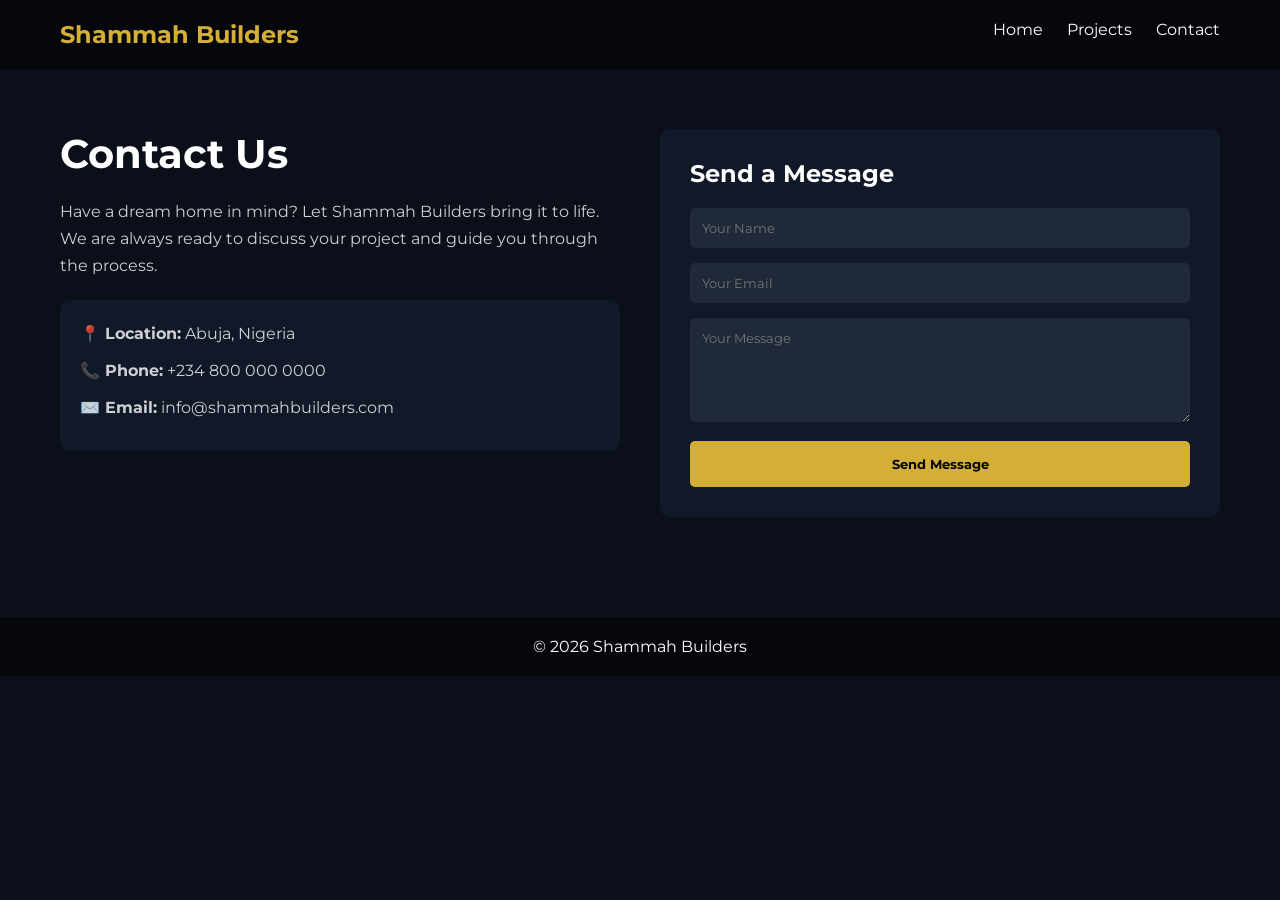
<file: shammah builders/contact.html>
<!DOCTYPE html>
<html lang="en">
<head>
<meta charset="UTF-8">
<meta name="viewport" content="width=device-width, initial-scale=1.0">
<title>Contact | Shammah Builders</title>

<link href="https://fonts.googleapis.com/css2?family=Montserrat:wght@300;600;800&display=swap" rel="stylesheet">

<style>
*{
margin:0;
padding:0;
box-sizing:border-box;
font-family:'Montserrat',sans-serif;
}

body{
background:#0b0f19;
color:white;
}

/* NAV */
nav{
display:flex;
justify-content:space-between;
padding:20px 60px;
background:#05070c;
}

nav h2{
color:#d4af37;
}

nav a{
color:white;
text-decoration:none;
margin-left:20px;
}

/* CONTAINER */
.container{
display:grid;
grid-template-columns:1fr 1fr;
gap:40px;
padding:60px;
}

/* LEFT SIDE */
.info h1{
font-size:40px;
margin-bottom:20px;
}

.info p{
opacity:0.8;
line-height:1.7;
margin-bottom:20px;
}

.contact-box{
background:#111827;
padding:20px;
border-radius:10px;
margin-top:20px;
}

.contact-box p{
margin-bottom:10px;
}

/* FORM */
form{
background:#111827;
padding:30px;
border-radius:10px;
}

form h2{
margin-bottom:20px;
}

input, textarea{
width:100%;
padding:12px;
margin-bottom:15px;
border:none;
border-radius:5px;
outline:none;
background:#1f2937;
color:white;
}

button{
padding:15px;
width:100%;
border:none;
background:#d4af37;
color:black;
font-weight:bold;
cursor:pointer;
border-radius:5px;
}

button:hover{
background:#b8962f;
}

/* FOOTER */
footer{
text-align:center;
padding:20px;
background:#05070c;
margin-top:40px;
}

@media(max-width:900px){
.container{
grid-template-columns:1fr;
}
}
</style>
</head>

<body>

<!-- NAV -->
<nav>
<h2>Shammah Builders</h2>
<div>
<a href="index.html">Home</a>
<a href="projects.html">Projects</a>
<a href="contact.html">Contact</a>
</div>
</nav>

<!-- CONTENT -->
<div class="container">

<!-- LEFT SIDE -->
<div class="info">
<h1>Contact Us</h1>

<p>
Have a dream home in mind? Let Shammah Builders bring it to life.
We are always ready to discuss your project and guide you through the process.
</p>

<div class="contact-box">
<p><strong>📍 Location:</strong> Abuja, Nigeria</p>
<p><strong>📞 Phone:</strong> +234 800 000 0000</p>
<p><strong>✉️ Email:</strong> info@shammahbuilders.com</p>
</div>
</div>

<!-- FORM -->
<form onsubmit="sendMessage(event)">
<h2>Send a Message</h2>

<input type="text" id="name" placeholder="Your Name" required>
<input type="email" id="email" placeholder="Your Email" required>
<textarea id="message" rows="5" placeholder="Your Message" required></textarea>

<button type="submit">Send Message</button>
</form>

</div>

<!-- FOOTER -->
<footer>
© 2026 Shammah Builders
</footer>

<script>
function sendMessage(e){
e.preventDefault();

let name = document.getElementById("name").value;

alert("Thank you " + name + "! We will get back to you soon.");

document.querySelector("form").reset();
}
</script>

</body>
</html>
</file>
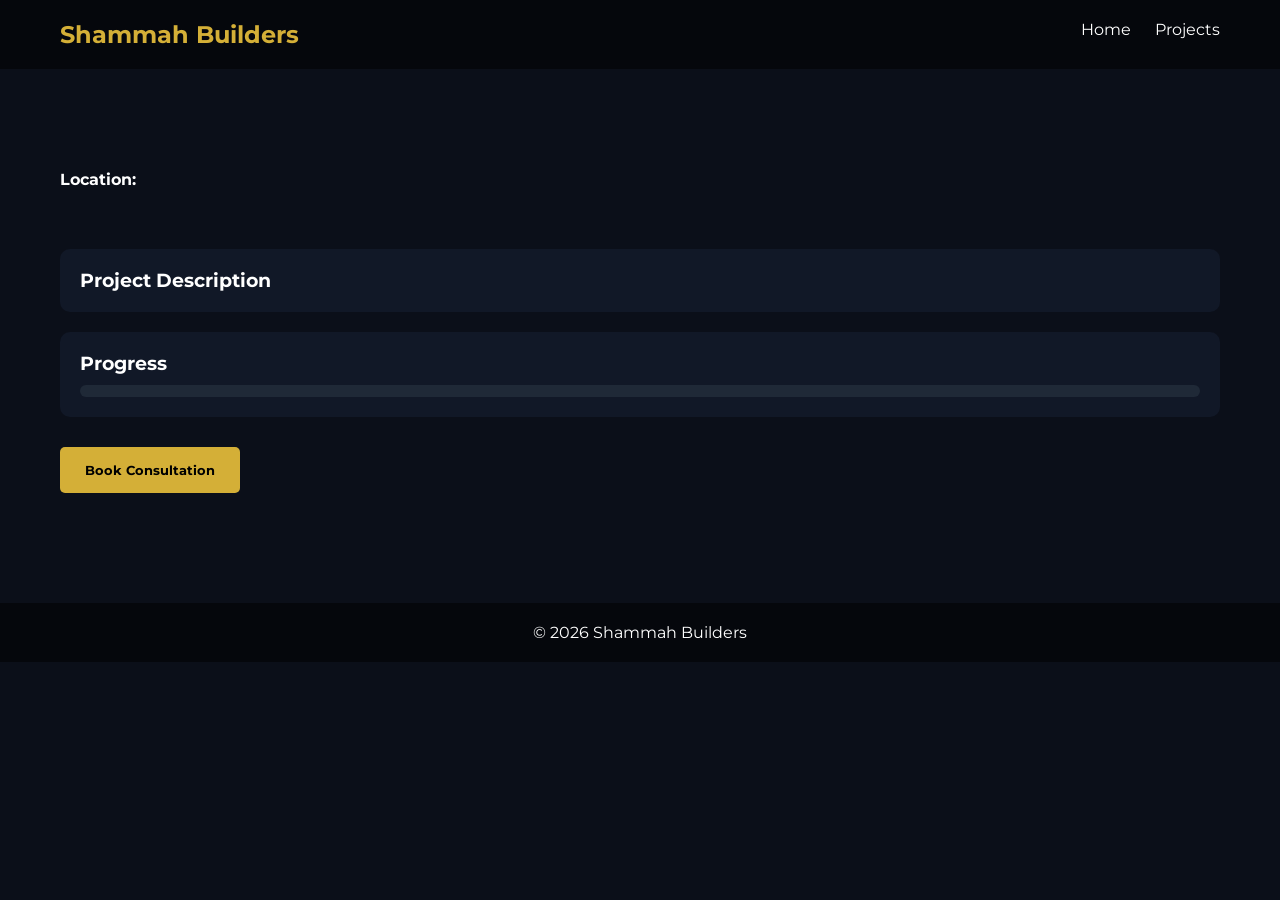
<file: shammah builders/project-details.html>
<!DOCTYPE html>
<html lang="en">
<head>
<meta charset="UTF-8">
<meta name="viewport" content="width=device-width, initial-scale=1.0">
<title>Project Details | Shammah Builders</title>

<link href="https://fonts.googleapis.com/css2?family=Montserrat:wght@300;600;800&display=swap" rel="stylesheet">

<style> 
*{
margin:0;
padding:0;
box-sizing:border-box;
font-family:'Montserrat',sans-serif;
}

body{
background:#0b0f19;
color:white;
}

/* NAV */
nav{
display:flex;
justify-content:space-between;
padding:20px 60px;
background:#05070c;
}

nav h2{
color:#d4af37;
}

nav a{
color:white;
text-decoration:none;
margin-left:20px;
}

/* CONTAINER */
.container{
padding:60px;
}

/* TITLE */
.title{
font-size:35px;
margin-bottom:10px;
}

/* STATUS */
.status{
display:inline-block;
padding:6px 12px;
border-radius:5px;
font-size:14px;
margin-bottom:15px;
}

.completed{
background:#22c55e;
color:black;
}

.ongoing{
background:#facc15;
color:black;
}

/* IMAGE GALLERY */
.gallery{
display:grid;
grid-template-columns:2fr 1fr;
gap:15px;
margin:30px 0;
}

.gallery img{
width:100%;
border-radius:10px;
object-fit:cover;
}

/* DETAILS */
.details{
line-height:1.7;
opacity:0.9;
}

/* INFO BOX */
.info-box{
margin-top:20px;
background:#111827;
padding:20px;
border-radius:10px;
}

/* PROGRESS */
.progress-bar{
background:#1f2937;
height:12px;
border-radius:10px;
overflow:hidden;
margin-top:10px;
}

.progress{
height:100%;
background:#d4af37;
width:0%;
}

/* BUTTON */
button{
margin-top:30px;
padding:15px 25px;
border:none;
background:#d4af37;
color:black;
font-weight:bold;
border-radius:5px;
cursor:pointer;
}

/* FOOTER */
footer{
text-align:center;
padding:20px;
background:#05070c;
margin-top:50px;
}
</style>
</head>

<body>

<!-- NAV -->
<nav>
<h2>Shammah Builders</h2>
<div>
<a href="index.html">Home</a>
<a href="projects.html">Projects</a>
</div>
</nav>

<div class="container">

<h1 class="title" id="title"></h1>
<span class="status" id="status"></span>

<p><strong>Location:</strong> <span id="location"></span></p>

<!-- GALLERY -->
<div class="gallery" id="gallery"></div>

<!-- DESCRIPTION -->
<div class="info-box">
<h3>Project Description</h3>
<p class="details" id="description"></p>
</div>

<!-- PROGRESS -->
<div class="info-box">
<h3>Progress</h3>
<div class="progress-bar">
<div class="progress" id="progressBar"></div>
</div>
<p id="progressText"></p>
</div>

<button onclick="alert('Consultation booked!')">Book Consultation</button>

</div>

<footer>
© 2026 Shammah Builders
</footer>

<script>

const projects = {
duplex:{
title:"Luxury Duplex",
status:"completed",
location:"Abuja, Nigeria",
description:"A modern 5-bedroom duplex with smart home features, premium finishing, and spacious compound.",
progress:100,
images:["stylish residentail homes.PNG","mordern duplex.PNG"]
},

bungalow:{
title:"Family Bungalow",
status:"completed",
location:"Lagos, Nigeria",
description:"A comfortable and affordable family home designed for modern living.",
progress:100,
images:["bungalow.PNG"]
},

apartment:{
title:"Apartment Complex",
status:"ongoing",
location:"Port Harcourt, Nigeria",
description:"A multi-unit residential apartment currently under construction.",
progress:65,
images:["apartment complex.PNG","apartmentongoing.PNG"]
},

villa:{
title:"Luxury Villa",
status:"ongoing",
location:"Abuja, Nigeria",
description:"A high-end luxury villa with modern architecture and premium design.",
progress:80,
images:["5 bedroom duplex.PNG"]
}
};

const params = new URLSearchParams(window.location.search);
const projectKey = params.get("project");

const project = projects[projectKey];

if(project){

document.getElementById("title").innerText = project.title;

const statusEl = document.getElementById("status");
statusEl.innerText = project.status;
statusEl.classList.add(project.status);

document.getElementById("location").innerText = project.location;

document.getElementById("description").innerText = project.description;

document.getElementById("progressBar").style.width = project.progress + "%";
document.getElementById("progressText").innerText = project.progress + "% Completed";

/* GALLERY */
const gallery = document.getElementById("gallery");

project.images.forEach((imgSrc, index)=>{
  const img = document.createElement("img");
  img.src = imgSrc;
  gallery.appendChild(img);
});

}

</script>

</body>
</html>
</file>
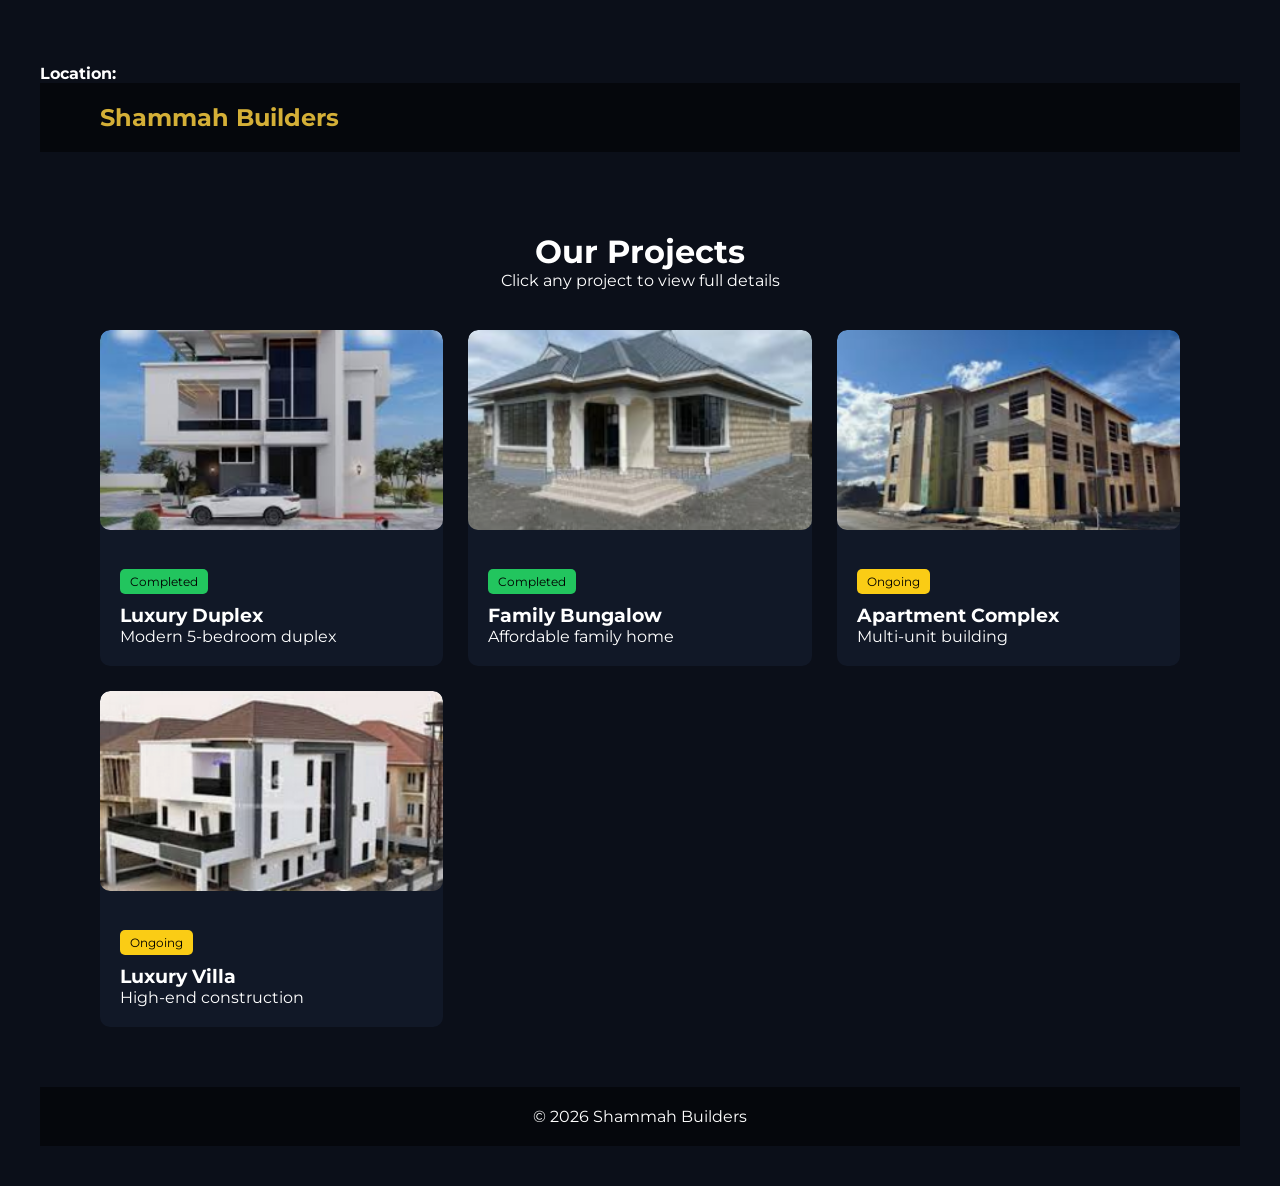
<file: shammah builders/project.html>
<!DOCTYPE html>
<html lang="en">
<head>
<meta charset="UTF-8">
<meta name="viewport" content="width=device-width, initial-scale=1.0">
<title>Projects | Shammah Builders</title>

<link href="https://fonts.googleapis.com/css2?family=Montserrat:wght@300;600;800&display=swap" rel="stylesheet">

<style>
*{
margin:0;
padding:0;
box-sizing:border-box;
font-family:'Montserrat',sans-serif;
}

body{
background:#0b0f19;
color:white;
}

/* NAV */
nav{
display:flex;
justify-content:space-between;
padding:20px 60px;
background:#05070c;
}

nav h2{
color:#d4af37;
}

/* HEADER */
.header{
padding:80px 60px 40px;
text-align:center;
}

/* PROJECT GRID */
.projects{
display:grid;
grid-template-columns:repeat(auto-fit,minmax(280px,1fr));
gap:25px;
padding:0 60px 60px;
}

/* CARD */
.card{
background:#111827;
border-radius:10px;
overflow:hidden;
cursor:pointer;
transition:0.3s;
}

.card:hover{
transform:scale(1.03);
}

.card img{
width:100%;
height:200px;
object-fit:cover;
}

.card-content{
padding:20px;
}

.status{
font-size:12px;
padding:5px 10px;
border-radius:5px;
display:inline-block;
margin-bottom:10px;
}

.completed{
background:#22c55e;
color:black;
}

.ongoing{
background:#facc15;
color:black;
}

/* FOOTER */
footer{
text-align:center;
padding:20px;
background:#05070c;
}
</style>
</head>
<!DOCTYPE html>
<html lang="en">
<head>
<meta charset="UTF-8">
<meta name="viewport" content="width=device-width, initial-scale=1.0">
<title>Project Details</title>

<style>
body{
font-family:Montserrat;
background:#0b0f19;
color:white;
padding:40px;
}

img{
width:100%;
border-radius:10px;
margin-bottom:15px;
}

.status{
padding:5px 10px;
border-radius:5px;
}

.completed{background:#22c55e;color:black;}
.ongoing{background:#facc15;color:black;}
</style>
</head>

<body>

<h1 id="title"></h1>
<span id="status" class="status"></span>

<p><strong>Location:</strong> <span id="location"></span></p>

<div id="images"></div>

<p id="description"></p>

<p id="progress"></p>

<script>

const data = {
  duplex:{
    title:"Luxury Duplex",
    status:"completed",
    location:"Abuja",
    description:"A modern duplex with smart home features.",
    progress:"Completed",
    images:["5 bedroom duplex.PNG","stylish residentail home.PNG"]
  },

  bungalow:{
    title:"Family Bungalow",
    status:"completed",
    location:"Lagos",
    description:"Affordable and stylish home.",
    progress:"Completed",
    images:["bungalow.PNG"]
  },

  apartment:{
    title:"Apartment Complex",
    status:"ongoing",
    location:"Port Harcourt",
    description:"Multi-unit residential building.",
    progress:"60% Completed",
    images:["apartment ongoing.PNG"]
  },

  villa:{
    title:"Luxury Villa",
    status:"ongoing",
    location:"Abuja",
    description:"High-end luxury construction.",
    progress:"80% Completed",
    images:["stylish residentail homes.PNG"]
  }
};

const params = new URLSearchParams(window.location.search);
const project = params.get("project");

const p = data[project];

if(p){
document.getElementById("title").innerText = p.title;
document.getElementById("location").innerText = p.location;
document.getElementById("description").innerText = p.description;
document.getElementById("progress").innerText = p.progress;

const statusEl = document.getElementById("status");
statusEl.innerText = p.status;
statusEl.classList.add(p.status);

const imgDiv = document.getElementById("images");

p.images.forEach(src=>{
  const img = document.createElement("img");
  img.src = src;
  imgDiv.appendChild(img);
});
}

</script>

</body>
</html>
<body>

<nav>
<h2>Shammah Builders</h2>
</nav>

<div class="header">
<h1>Our Projects</h1>
<p>Click any project to view full details</p>
</div>

<div class="projects">

<!-- PROJECT 1 -->
<div class="card" onclick="goToProject('duplex')">
<img src="5 bedroom duplex.PNG">
<div class="card-content">
<span class="status completed">Completed</span>
<h3>Luxury Duplex</h3>
<p>Modern 5-bedroom duplex</p>
</div>
</div>

<!-- PROJECT 2 -->
<div class="card" onclick="goToProject('bungalow')">
<img src="bungalow.PNG">
<div class="card-content">
<span class="status completed">Completed</span>
<h3>Family Bungalow</h3>
<p>Affordable family home</p>
</div>
</div>

<!-- PROJECT 3 -->
<div class="card" onclick="goToProject('apartment')">
<img src="apartment ongoing.PNG">
<div class="card-content">
<span class="status ongoing">Ongoing</span>
<h3>Apartment Complex</h3>
<p>Multi-unit building</p>
</div>
</div>

<!-- PROJECT 4 -->
<div class="card" onclick="goToProject('villa')">
<img src="mordern duplex.PNG">
<div class="card-content">
<span class="status ongoing">Ongoing</span>
<h3>Luxury Villa</h3>
<p>High-end construction</p>
</div>
</div>

</div>

<footer>
© 2026 Shammah Builders
</footer>

<script>
function goToProject(name){
  window.location.href = "project-details.html?project=" + name;
}
</script>

</body>
</html>
</file>
